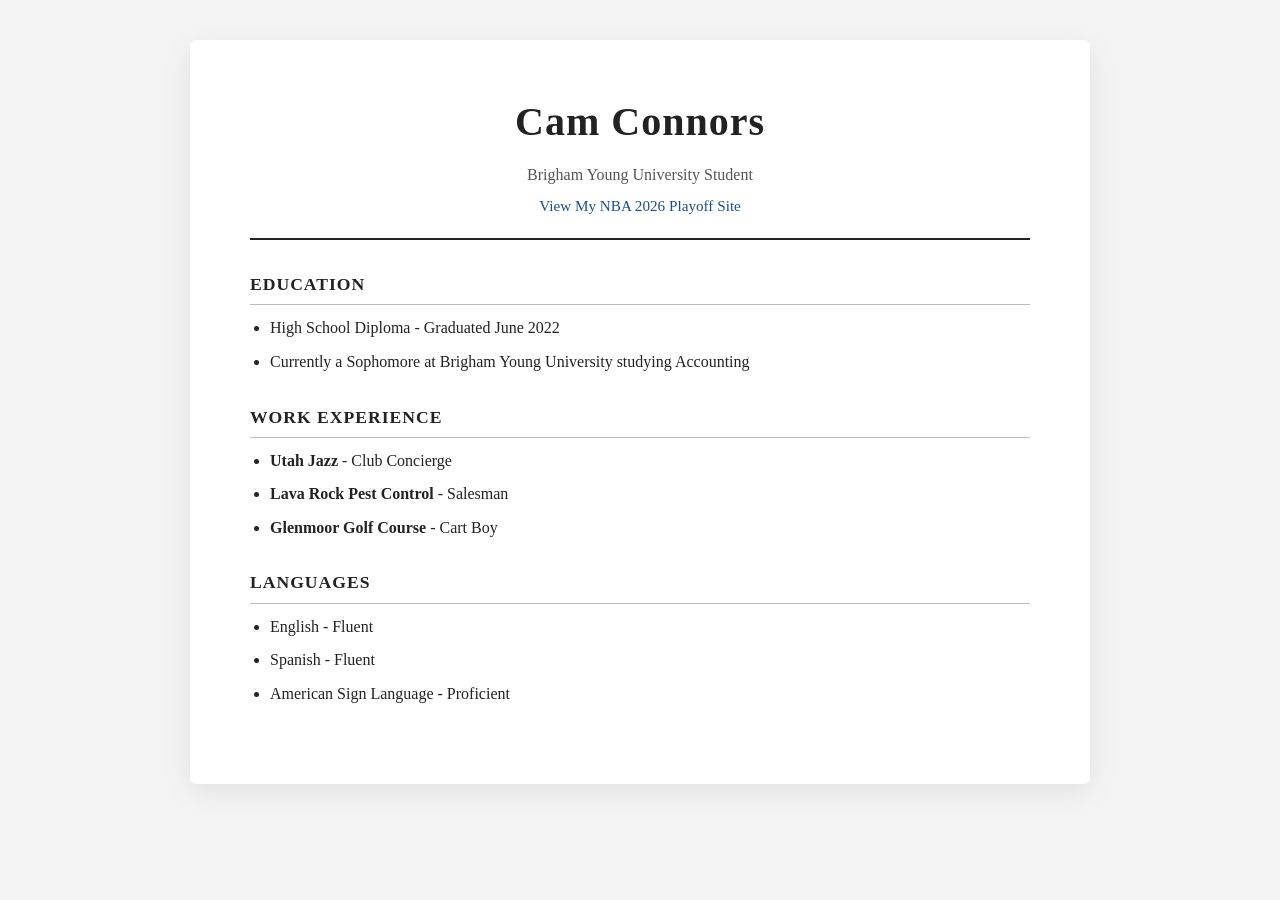
<file: index.html>
<!doctype html>
<html lang="en">
  <head>
    <meta charset="UTF-8" />
    <meta name="viewport" content="width=device-width, initial-scale=1.0" />
    <title>Cam Connors Resume</title>
    <style>
      * {
        box-sizing: border-box;
      }

      body {
        margin: 0;
        font-family: "Georgia", "Times New Roman", serif;
        background-color: #f4f4f4;
        color: #222;
        line-height: 1.6;
      }

      .resume-page {
        max-width: 900px;
        margin: 40px auto;
        background-color: white;
        padding: 50px 60px;
        box-shadow: 0 8px 30px rgba(0, 0, 0, 0.08);
        border-radius: 6px;
      }

      .resume-header {
        text-align: center;
        border-bottom: 2px solid #222;
        padding-bottom: 20px;
        margin-bottom: 30px;
      }

      .resume-header h1 {
        margin: 0;
        font-size: 2.5rem;
        letter-spacing: 1px;
      }

      .resume-header p {
        margin: 8px 0 0;
        font-size: 1rem;
        color: #555;
      }

      .resume-section {
        margin-bottom: 28px;
      }

      .resume-section h2 {
        font-size: 1.1rem;
        text-transform: uppercase;
        letter-spacing: 1px;
        margin-bottom: 10px;
        border-bottom: 1px solid #bbb;
        padding-bottom: 6px;
      }

      .resume-section ul {
        margin: 0;
        padding-left: 20px;
      }

      .resume-section li {
        margin-bottom: 8px;
      }

      .job-title {
        font-weight: bold;
      }

      a {
        color: #1a4f8b;
        text-decoration: none;
      }

      a:hover {
        text-decoration: underline;
      }

      .top-link {
        display: inline-block;
        margin-top: 6px;
        font-size: 0.95rem;
      }

      @media (max-width: 768px) {
        .resume-page {
          margin: 20px;
          padding: 30px 24px;
        }

        .resume-header h1 {
          font-size: 2rem;
        }
      }
    </style>
  </head>
  <body>
    <div class="resume-page">
      <header class="resume-header">
        <h1>Cam Connors</h1>
        <p>Brigham Young University Student</p>
        <a class="top-link" href="nba-playoffs.html"
          >View My NBA 2026 Playoff Site</a
        >
      </header>

      <section class="resume-section">
        <h2>Education</h2>
        <ul>
          <li>High School Diploma - Graduated June 2022</li>
          <li>
            Currently a Sophomore at Brigham Young University studying
            Accounting
          </li>
        </ul>
      </section>

      <section class="resume-section">
        <h2>Work Experience</h2>
        <ul>
          <li><span class="job-title">Utah Jazz</span> - Club Concierge</li>
          <li>
            <span class="job-title">Lava Rock Pest Control</span> - Salesman
          </li>
          <li>
            <span class="job-title">Glenmoor Golf Course</span> - Cart Boy
          </li>
        </ul>
      </section>

      <section class="resume-section">
        <h2>Languages</h2>
        <ul>
          <li>English - Fluent</li>
          <li>Spanish - Fluent</li>
          <li>American Sign Language - Proficient</li>
        </ul>
      </section>
    </div>
  </body>
</html>
</file>
